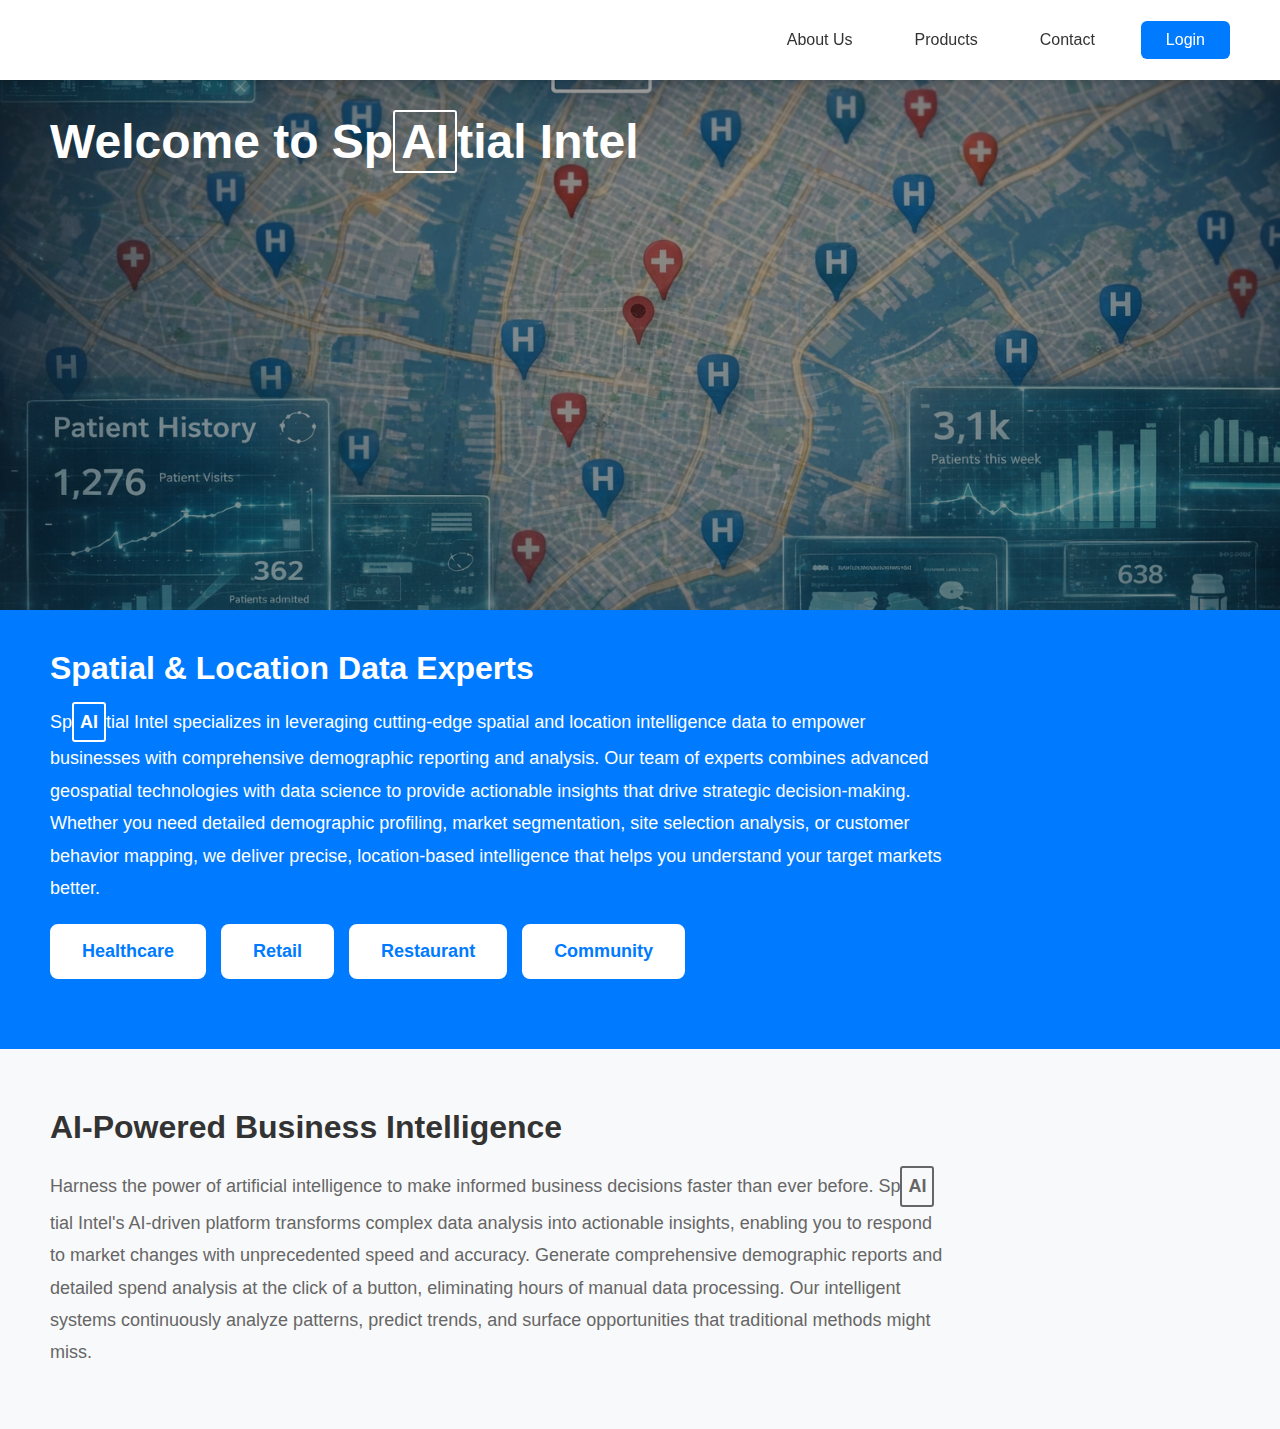
<file: index.html>
<!DOCTYPE html>
<html lang="en">
<head>
    <meta charset="UTF-8">
    <meta name="viewport" content="width=device-width, initial-scale=1.0">
    <!-- <title>Sp<span class="ai-box">AI</span>tial Intel</title> -->
    <title>SpAItial Intel</title>
	<link rel="stylesheet" href="style.css">
    

</head>
<body>
    <header>
        <div class="navbar">
            <div class="dropdown">
                <button class="dropbtn">About Us</button>
                <div class="dropdown-content">
                    <a href="#our-story">Our Story</a>
                    <a href="#team">Team</a>
                    <a href="#mission">Mission</a>
                </div>
            </div>
            
            <div class="dropdown">
                <button class="dropbtn">Products</button>
                <div class="dropdown-content">
                    <a href="#spatial-analytics">Spatial Analytics</a>
                    <a href="#demographic-tools">Demographic Tools</a>
                    <a href="#location-intel">Location Intelligence</a>
                </div>
            </div>
            
            <div class="dropdown">
                <button class="dropbtn">Contact</button>
                <div class="dropdown-content">
                    <a href="#email">Email Us</a>
                    <a href="#phone">Call Us</a>
                    <a href="#location">Our Location</a>
                </div>
            </div>
        </div>
        
        <button class="login-btn">Login</button>
    </header>
    
    <div class="hero-section">
        <h1>Welcome to Sp<span class="ai-box">AI</span>tial Intel</h1>
    </div>
    
    <div class="spatial-section">
        <div class="content-wrapper">
            <h2>Spatial & Location Data Experts</h2>
            <p>
                Sp<span class="ai-box">AI</span>tial Intel specializes in leveraging cutting-edge spatial and location intelligence data to empower businesses with comprehensive demographic reporting and analysis. Our team of experts combines advanced geospatial technologies with data science to provide actionable insights that drive strategic decision-making. Whether you need detailed demographic profiling, market segmentation, site selection analysis, or customer behavior mapping, we deliver precise, location-based intelligence that helps you understand your target markets better.
            </p>
            
     
            
            <div class="dataset-buttons">
                <a href="healthcare_dmo.html" class="dataset-btn" style="text-decoration: none; display: inline-block;">Healthcare</a>
                <button class="dataset-btn">Retail</button>
                <button class="dataset-btn">Restaurant</button>
                <button class="dataset-btn">Community</button>
            </div>
        </div>
   
    </div>
    
    <div class="ai-section">
        <div class="content-wrapper">
            <h2>AI-Powered Business Intelligence</h2>
            <p>
                Harness the power of artificial intelligence to make informed business decisions faster than ever before. Sp<span class="ai-box">AI</span>tial Intel's AI-driven platform transforms complex data analysis into actionable insights, enabling you to respond to market changes with unprecedented speed and accuracy. Generate comprehensive demographic reports and detailed spend analysis at the click of a button, eliminating hours of manual data processing. Our intelligent systems continuously analyze patterns, predict trends, and surface opportunities that traditional methods might miss.
            </p>
        </div>
 
    </div>
</body>
</html>
</file>
<file: style.css>
*
 {
            margin: 0;
            padding: 0;
            box-sizing: border-box;
        }
        
        body {
            font-family: Arial, sans-serif;
            scroll-behavior: smooth;
        }
        
        .ai-box {
            border: 2px solid currentColor;
            padding: 2px 6px;
            display: inline-block;
            border-radius: 3px;
            font-weight: bold;
        }
        
        header {
            position: fixed;
            top: 0;
            width: 100%;
            background-color: #ffffff;
            box-shadow: 0 2px 5px rgba(0,0,0,0.1);
            padding: 15px 50px;
            display: flex;
            justify-content: flex-end;
            align-items: center;
            z-index: 1000;
        }
        
        .navbar {
            display: flex;
            gap: 30px;
            margin-right: 30px;
        }
        
        .dropdown {
            position: relative;
            display: inline-block;
        }
        
        .dropbtn {
            background-color: transparent;
            color: #333;
            padding: 16px;
            font-size: 16px;
            border: none;
            cursor: pointer;
            font-weight: 500;
        }
        
        .dropdown-content {
            display: none;
            position: absolute;
            background-color: #f9f9f9;
            min-width: 160px;
            box-shadow: 0px 8px 16px 0px rgba(0,0,0,0.2);
            z-index: 1;
            right: 0;
        }
        
        .dropdown-content a {
            color: black;
            padding: 12px 16px;
            text-decoration: none;
            display: block;
        }
        
        .dropdown-content a:hover {
            background-color: #f1f1f1;
        }
        
        .dropdown:hover .dropdown-content {
            display: block;
        }
        
        .dropdown:hover .dropbtn {
            background-color: #f1f1f1;
        }
        
        .login-btn {
            padding: 10px 25px;
            background-color: #007bff;
            color: white;
            border: none;
            border-radius: 6px;
            cursor: pointer;
            font-size: 16px;
        }
        
        .login-btn:hover {
            background-color: #0056b3;
        }
        
        .hero-section {
            margin-top: 70px;
            height: 60vh;       
			background-image: url("/images/hosp.png");
            background-size: cover;
            background-position: center;
            position: relative;
            display: flex;
            align-items: flex-start;
            justify-content: flex-start;
            padding: 40px 50px;
        }
        
        .hero-section::before {
            content: '';
            position: absolute;
            top: 0;
            left: 0;
            right: 0;
            bottom: 0;
            background-color: rgba(0, 0, 0, 0.4);
            z-index: 1;
        }
        
        .hero-section h1 {
            position: relative;
            z-index: 2;
            color: white;
            font-size: 48px;
        }
        
        .spatial-section {
            background-color: #007bff;
            padding: 40px 50px;
            min-height: 40vh;
            display: flex;
            align-items: center;
            gap: 50px;
        }
        
        .spatial-section .content-wrapper {
            flex: 1;
        }
        
        .spatial-section h2 {
            color: #ffffff;
            margin-bottom: 15px;
            font-size: 32px;
        }
        
        .spatial-section p {
            color: #ffffff;
            line-height: 1.8;
            font-size: 18px;
            max-width: 900px;
            margin-bottom: 20px;
        }
        
        .datasets-header {
            color: #000000;
            font-size: 24px;
            font-weight: bold;
            margin-bottom: 20px;
        }
        
        .dataset-buttons {
            display: flex;
            gap: 15px;
            flex-wrap: wrap;
            margin-bottom: 30px;
        }
        
        .dataset-btn {
            padding: 15px 30px;
            background-color: #ffffff;
            color: #007bff;
            border: 2px solid #ffffff;
            border-radius: 8px;
            font-size: 18px;
            font-weight: bold;
            cursor: pointer;
            transition: all 0.3s ease;
        }
        
        .dataset-btn:hover {
            background-color: #007bff;
            color: #ffffff;
            border-color: #ffffff;
            transform: translateY(-3px);
            box-shadow: 0 5px 15px rgba(0, 0, 0, 0.3);
        }
        
        .stamp {
            border: 5px solid #ffffff;
            border-radius: 15px;
            padding: 30px 40px;
            background-color: rgba(255, 255, 255, 0.1);
            transform: rotate(-5deg);
            box-shadow: 0 5px 20px rgba(0, 0, 0, 0.3);
            max-width: 400px;
        }
        
        .stamp h3 {
            color: #ffffff;
            font-size: 28px;
            text-align: center;
            line-height: 1.3;
            font-weight: bold;
            text-transform: uppercase;
            letter-spacing: 1px;
        }
        
        .ai-section {
            background-color: #f8f9fa;
            padding: 60px 50px;
            min-height: 40vh;
            display: flex;
            align-items: center;
            gap: 50px;
        }
        
        .ai-section .content-wrapper {
            flex: 1;
        }
        
        .ai-section h2 {
            color: #333;
            margin-bottom: 20px;
            font-size: 32px;
        }
        
        .ai-section p {
            color: #666;
            line-height: 1.8;
            font-size: 18px;
            max-width: 900px;
        }
        
        .ai-section .stamp {
            border-color: #007bff;
            background-color: rgba(0, 123, 255, 0.1);
        }
        
        .ai-section .stamp h3 {
            color: #007bff;
        }
</file>
